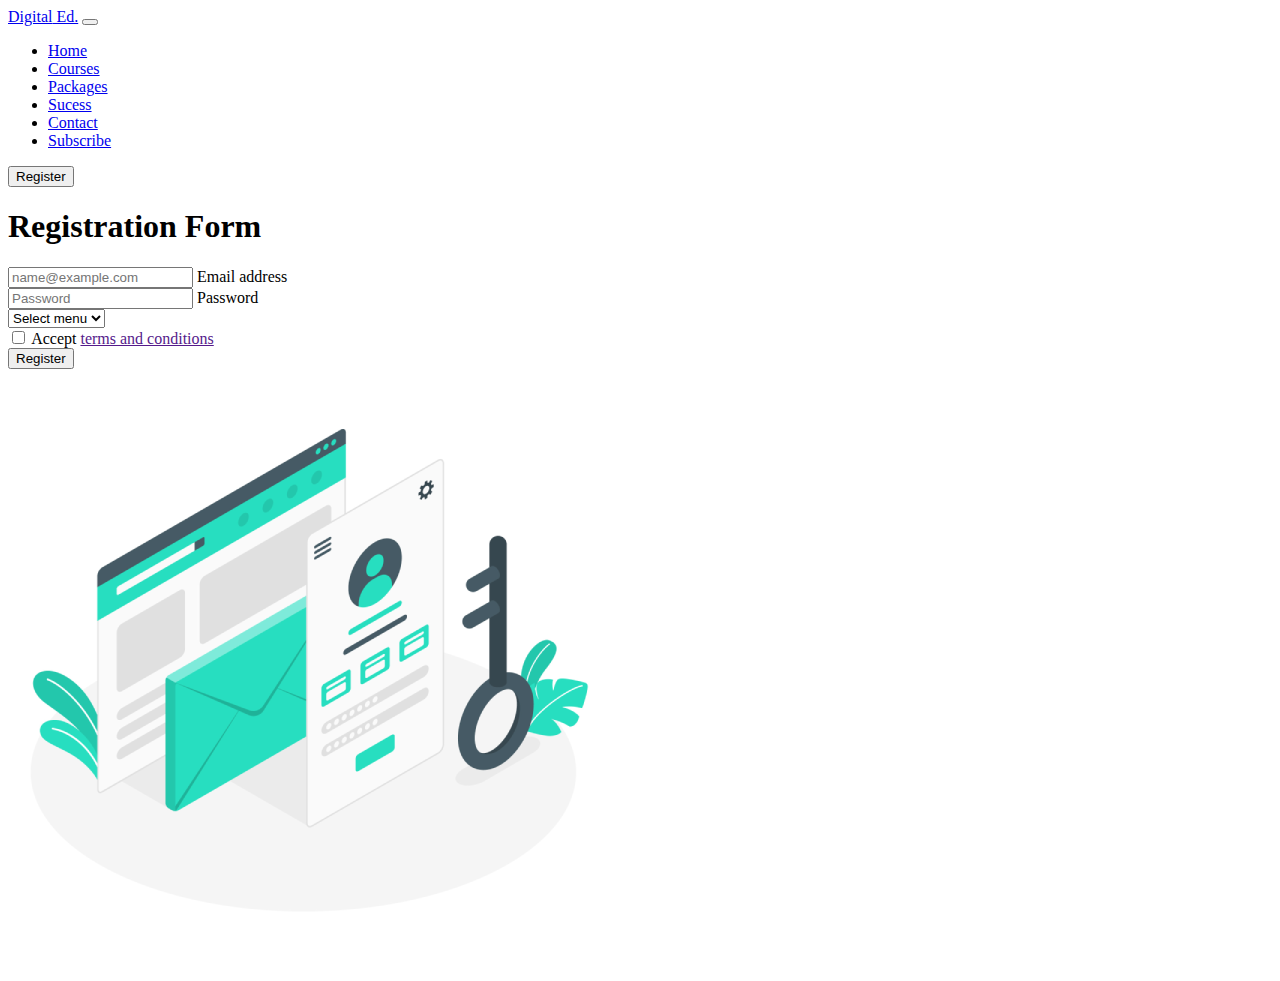
<file: registration.html>
<!DOCTYPE html>
<html lang="en">
  <head>
    <meta charset="utf-8" />
    <meta name="viewport" content="width=device-width, initial-scale=1" />
    <title>Registration</title>
    <link
      href="https://cdn.jsdelivr.net/npm/bootstrap@5.2.0/dist/css/bootstrap.min.css"
      rel="stylesheet"
      integrity="sha384-gH2yIJqKdNHPEq0n4Mqa/HGKIhSkIHeL5AyhkYV8i59U5AR6csBvApHHNl/vI1Bx"
      crossorigin="anonymous"
    />
  </head>
  <body>
    <header>
      <!-- navbar -->
      <div class="container mt-3 mb-3">
        <nav class="navbar navbar-expand-lg">
          <div class="container-fluid">
            <a class="navbar-brand me-5" href="#"
              ><span class="fw-semibold text-info">Digital</span> Ed.</a
            >
            <button
              class="navbar-toggler"
              type="button"
              data-bs-toggle="collapse"
              data-bs-target="#navbarSupportedContent"
              aria-controls="navbarSupportedContent"
              aria-expanded="false"
              aria-label="Toggle navigation"
            >
              <span class="navbar-toggler-icon"></span>
            </button>

            <div class="collapse navbar-collapse" id="navbarSupportedContent">
              <ul class="navbar-nav ms-5 me-auto mb-2 mb-lg-0">
                <li class="nav-item ms-5">
                  <a
                    class="nav-link active ms-5 me-3"
                    aria-current="page"
                    href="index.html"
                    >Home</a
                  >
                </li>
                <li class="nav-item me-3">
                  <a class="nav-link" href="#">Courses</a>
                </li>
                <li class="nav-item me-3">
                  <a class="nav-link" href="#">Packages</a>
                </li>
                <li class="nav-item me-3">
                  <a class="nav-link" href="#">Sucess</a>
                </li>
                <li class="nav-item me-3">
                  <a class="nav-link" href="#">Contact</a>
                </li>
                <li class="nav-item me-3">
                  <a class="nav-link" href="#">Subscribe</a>
                </li>
              </ul>
              <div>
                <button
                  class="btn btn-outline-info me-3 navbar-expand-sm"
                  type="submit"
                >
                  Register
                </button>
              </div>
            </div>
          </div>
        </nav>
      </div>
    </header>
    <section class="container">
      <div class="row">
        <div
          class="col-12 col-md-6 d-flex flex-column justify-content-center align-items-center"
        >
          <h1 class="mb-4 fw-semibold">
            Registration <span class="text-info"> Form </span>
          </h1>
          <form action="">
            <div class="form-floating mb-3">
              <input
                type="email"
                class="form-control"
                id="floatingInput"
                placeholder="name@example.com"
              />
              <label for="floatingInput">Email address</label>
            </div>
            <div class="form-floating mb-3">
              <input
                type="password"
                class="form-control"
                id="floatingPassword"
                placeholder="Password"
              />
              <label for="floatingPassword">Password</label>
            </div>
            <select
              class="form-select mb-3"
              aria-label="Default select example"
            >
              <option selected>Select menu</option>
              <option value="Male">Male</option>
              <option value="female">Female</option>
              <option value="secret">Secret</option>
            </select>
            <div class="form-check">
              <input
                class="form-check-input"
                type="checkbox"
                value=""
                id="flexCheckDefault"
              />
              <label class="form-check-label mb-1" for="flexCheckDefault">
                Accept <a href="">terms and conditions</a>
              </label>
            </div>

            <div class="d-flex flex-column">
              <input
                class="btn btn-info text-light fw-semibold my-2 px-5"
                type="submit"
                value="Register"
              />
            </div>
          </form>
        </div>
        <div class="col-12 col-md-6">
          <img src="images/signup.png" alt="" class="img-fluid" />
        </div>
      </div>
    </section>
    <script
      src="https://cdn.jsdelivr.net/npm/bootstrap@5.2.0/dist/js/bootstrap.bundle.min.js"
      integrity="sha384-A3rJD856KowSb7dwlZdYEkO39Gagi7vIsF0jrRAoQmDKKtQBHUuLZ9AsSv4jD4Xa"
      crossorigin="anonymous"
    ></script>
  </body>
</html>
</file>
